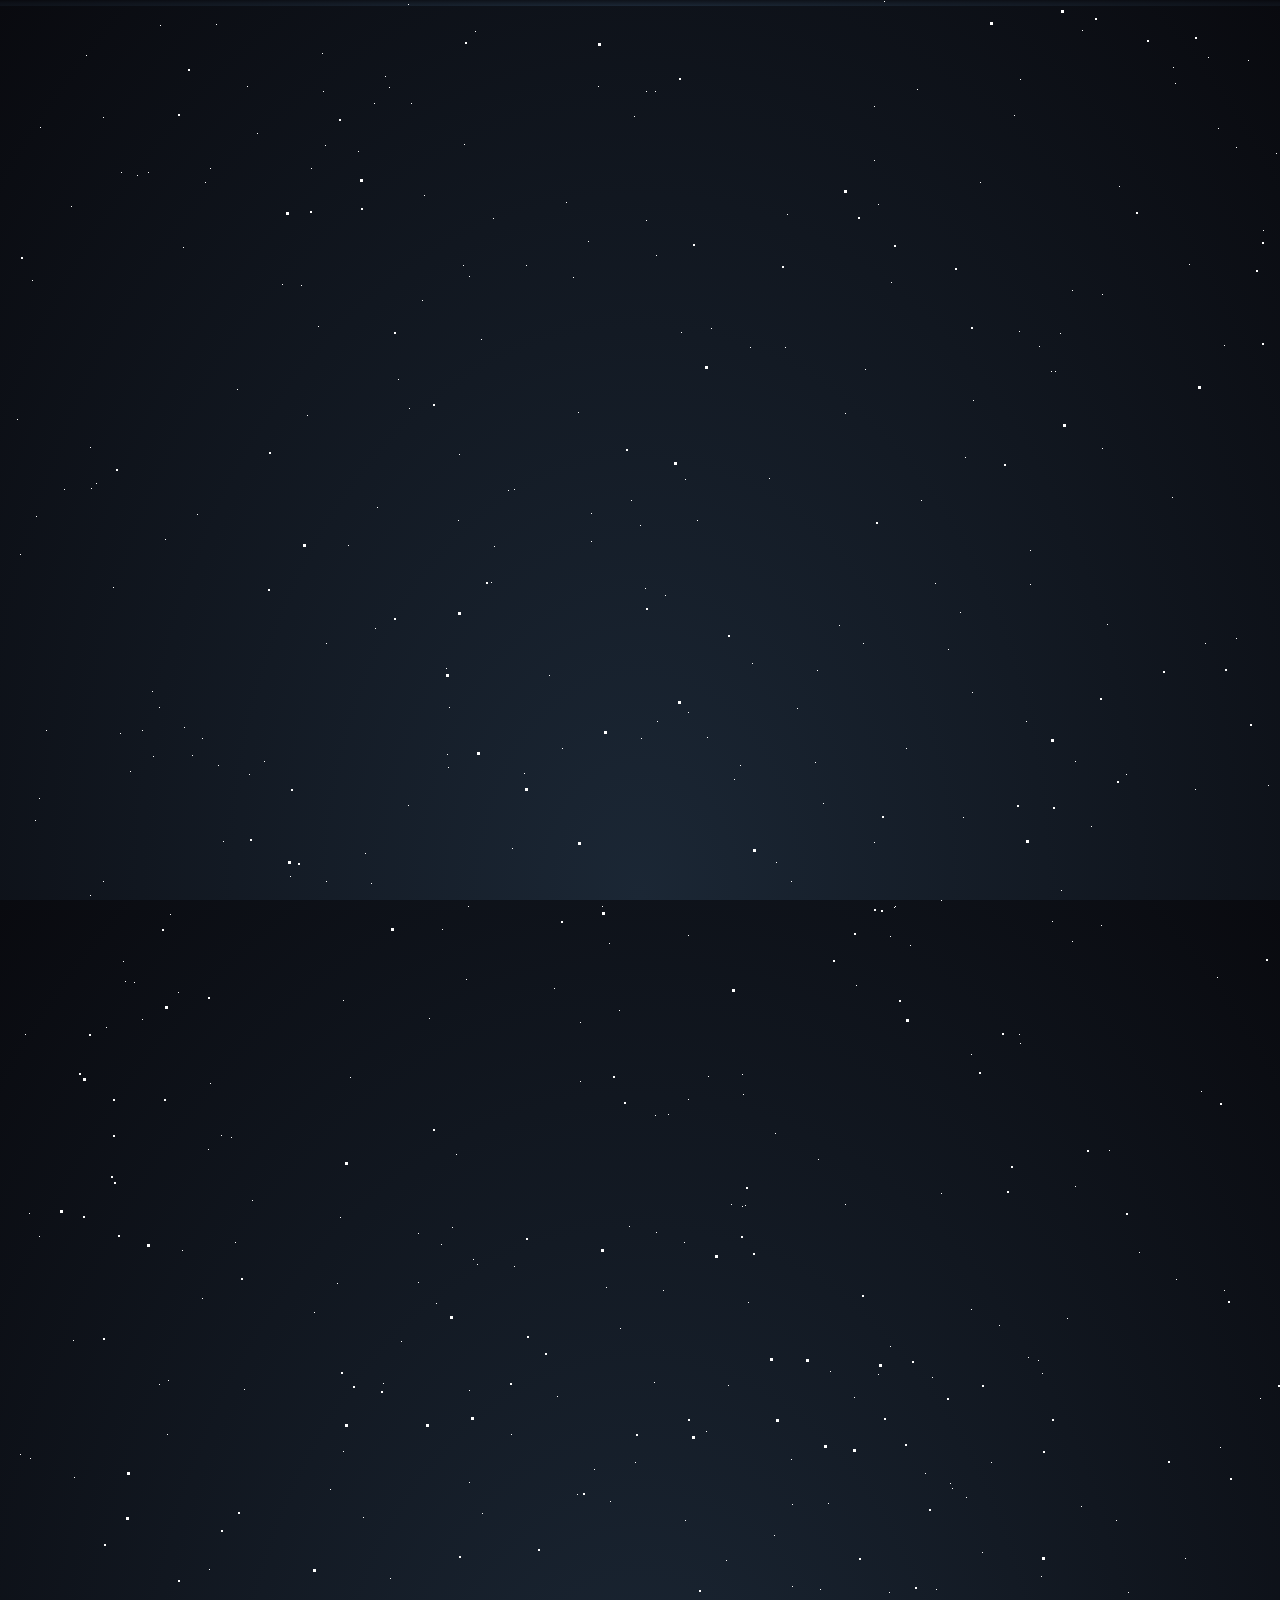
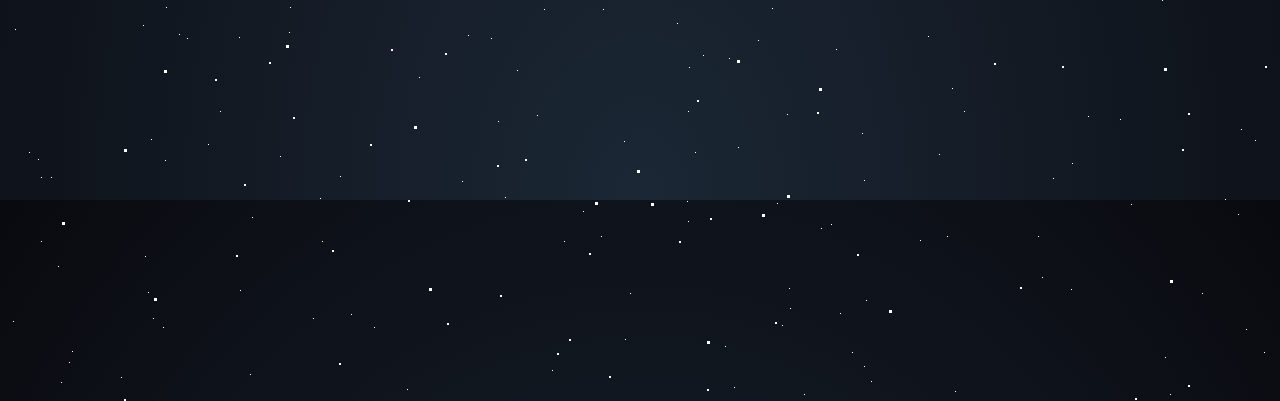
<file: index.html>
<!DOCTYPE html>
<html>
<head>
    
    <title>Swift Typing</title>

    <script src="https://ajax.googleapis.com/ajax/libs/jquery/3.5.1/jquery.min.js"></script>

    <script type="text/javascript">
      $(document).ready(function(){
        $("main").hide();
        $("logo").delay(5000).fadeOut();
        $("main").delay( 5300 ).fadeIn( 400 );
        $(".quote").hide();
        $(".quote").delay(2000).fadeIn(400);
        $(".quote").delay(5000).fadeOut(400);
      })


    </script>

    <link rel="stylesheet" href="style.css">

    <script src="script.js" defer></script>

    <link rel="stylesheet" href="logo.css">

    <script src="logo.js" defer></script>

    <link rel="stylesheet" href="background.css">

    <link rel="preconnect" href="https://fonts.gstatic.com">

    <link href="https://fonts.googleapis.com/css2?family=Nunito&display=swap" rel="stylesheet">

    <link rel="stylesheet" href="https://maxcdn.bootstrapcdn.com/bootstrap/4.0.0/css/bootstrap.min.css" integrity="sha384-Gn5384xqQ1aoWXA+058RXPxPg6fy4IWvTNh0E263XmFcJlSAwiGgFAW/dAiS6JXm" crossorigin="anonymous">

    <link rel="shortcut icon" type="image/jpg" href="images/favicon.jpg"/>
    
</head>
<body>

<logo>
    <div id="container">
      <span class="title" id="text1"></span>
      <span class="title" id="text2"></span>

      <svg id="filters">
        <defs>
          <filter id="threshold">
            <feColorMatrix in="SourceGraphic"
                type="matrix"
                values="1 0 0 0 0 0 1 0 0 0 0 0 1 0 0 0 0 0 255 -140" />
          </filter>
        </defs>
      </svg>
    </div>

    <div class="quote">That isn't writing at all, it's typing.</div>

</logo>

<link href='https://fonts.googleapis.com/css?family=Lato:300,400,700' rel='stylesheet' type='text/css'>
  <div id="stars"></div>
  <div id="stars2"></div>
  <div id="stars3"></div>  


  <main>
<div class="header">

  <div>
    <a id="about" href="about.html">About</a>
  </div>
    
  <div class = "timer" id = "timer" >00:00</div>
    <div class = "options" id="options">
        <select id="dropDown">
            <option>Level 1</option>
            <option>Level 2</option>
            <option>Level 3</option>
            <option>Level 4</option>
            <option>Level 5</option>
            <option>Random Quote</option>
        </select>

        <button id="btn" class="custom-btn btn-3" onclick="resetTimer()"><span>Load Test</span></button>
    </div>
    <div class="container">
        <div class="quote-display" id="quoteDisplay"></div>
        <textarea onselectstart="return false" onpaste="return false;" onCopy="return false" onCut="return false" onDrag="return false" onDrop="return false" autocomplete=off id="quoteInput" class = "quote-input" autofocus></textarea>
        
    </div>

<!--Content starts-->
<div class="content flex" >
    <div class = "parameter" id="parameter">
        <span class = "speed" id="speed">Speed : 0 WPM</span> &nbsp; &nbsp;
        <span class="accuracy" id="accuracy">Accuracy : 100%</span>
    </div>
</div>
<!--Content ends-->
        <div>
            <table class="table table-striped" id="leaderBoard">
                <tr>
                    <td>Attempts</td>
                    <td>Speed</td>
                    <td>Accuracy</td>
                    <td>Time</td>
                </tr>
            </table>
        </div>
</div>
</main>
 
</body>
</html>
</file>
<file: style.css>
@import url('https://fonts.googleapis.com/css2?family=Raleway:wght@600&display=swap');



body {
    display: flex;
    font-family:  'Nunito', sans-serif;
    flex-direction: column;
}


.container {
    padding:1rem;
    margin-top: 4.75%;
    max-width: 75%;
    display: inline-block;
}

.timer {
    text-align: center;
    top: 2rem;
    font-size: 3rem;
    color: whitesmoke;
    font-family: 'Raleway', sans-serif;
}

.quote-display {
    width: 100%;
    margin-bottom: 1rem;
    font-size: 20px;
}

.quote-input{
    color: white;
    background-color: transparent;
    border: 3px solid #c4edfa;
    outline: none;
    width: 75%;
    height: 8rem;
    margin: auto;
    resize: none;
    padding: .5rem 1rem;
    border-radius: .5rem;
    font-size: 20px;
}
.quote-input:focus {
    border-color: black;
}

.correct {
    color : #59e059;
}

.incorrect {
    color: #ff5555;
    text-decoration: underline;
}

#parameter{
    position: relative;
    margin: 0% 0% 3% 0%;
    text-align: center;
    font-family:'Nunito', sans-serif;
    font-weight: 700;
    font-size: 18px;
}

.options{
    position: absolute;
    margin-bottom: 2%;
    margin-top: 1%;
    margin-left: 2%;
    display:flex;
}

.custom-btn {
    width: 130px;
    height: 40px;
    color: #fff;
    border-radius: 5px;
    padding: 10px 25px;
    font-family: 'Nunito', sans-serif;
    font-weight: 1000;
    background: transparent;
    cursor: pointer;
    transition: all 0.3s ease;
    position: relative;
    display: inline-block;
     box-shadow:inset 2px 2px 2px 0px rgba(255,255,255,.5),
     7px 7px 20px 0px rgba(0,0,0,.1),
     4px 4px 5px 0px rgba(0,0,0,.1);
    outline: none;
    font-size: 18px;
  }

  .btn-3 {
  background:;
  background: linear-gradient(0deg, #395163 0%, #003367 100%);
  width: 130px;
  height: 35px;
  line-height: 35px;
  padding: 0;
  border: none;
  margin-left: 5px;
}
.btn-3 span {
  position: relative;
  display: block;
  width: 100%;
  height: 100%;
}
.btn-3:before,
.btn-3:after {
  position: absolute;
  content: "";
  right: 0;
  top: 0;
   background: #395163;
  transition: all 0.3s ease;
}
.btn-3:before {
  height: 0%;
  width: 2px;
}
.btn-3:after {
  width: 0%;
  height: 2px;
}
.btn-3:hover{
   background: whitesmoke;
  box-shadow: none;
}
.btn-3:hover:before {
  height: 100%;
}
.btn-3:hover:after {
  width: 100%;
}
.btn-3 span:hover{
   color: #395163;
}
.btn-3 span:before,
.btn-3 span:after {
  position: absolute;
  content: "";
  left: 0;
  bottom: 0;
   background: #395163;
  transition: all 0.3s ease;
}
.btn-3 span:before {
  width: 2px;
  height: 0%;
}
.btn-3 span:after {
  width: 0%;
  height: 2px;
}
.btn-3 span:hover:before {
  height: 100%;
}
.btn-3 span:hover:after {
  width: 100%;
}

td {
    padding:10px;
}

.leaderBoard{
    width: 75%;
    align-self: center;
}

#dropDown{
    width: 130px;
    height: 35px;
    border-radius: 5px;
    padding-left: 7px;
    font-family: 'Nunito', sans-serif;
    font-weight: 1000;
    cursor: pointer;
    transition: all 0.3s ease;
    position: relative;
    display: inline-block;
     box-shadow:inset 2px 2px 2px 0px rgba(255,255,255,.5),
     7px 7px 20px 0px rgba(0,0,0,.1),
     4px 4px 5px 0px rgba(0,0,0,.1);
    outline: none;
    font-size: 18px;
    background: linear-gradient(0deg, #395163 0%, #003367);
    background-color: #395163;
    color: white;
}

.title{
  display: flex;
  flex-direction: row;
  justify-content: space-between;

}

#home{
  margin-left: 15px;
  font-size: 25px;
  color: hotpink; 
}

#about{
  margin-right: 15px;
  font-size: 25px;
  color: hotpink;
}


body {
  margin:0;
  background: radial-gradient(ellipse at bottom, #1B2735 0%, #090A0F 100%);

}

.header {
  position:relative;
  text-align:center;
  color:white;
}


.flex {
  display: flex;
  justify-content: center;
  align-items: center;
  text-align: center;
}

.content {
  position:relative;
  height:20vh;
  text-align:center;
  color: white;
}

#about{
  position: absolute;
  right: 30px;
  font-size: 25px;
  font-weight: bold;
  color:#f6f6f6;
}
</file>
<file: logo.css>
/* Explanation in JS tab */

/* Cool font from Google Fonts! */
/* @import url('https://fonts.googleapis.com/css?family=Raleway:900&display=swap'); */
@import url('https://fonts.googleapis.com/css2?family=Lato:wght@700&display=swap');

body {
	margin: 0px;
}

#container {
	/* Center the text in the viewport. */
	position: absolute;
	margin: auto;
	width: 100vw;
	height: 80pt;
	top: 0;
	bottom: 0;
	
	filter: url(#threshold) blur(0.6px);
}

/* Your average text styling */
#text1, #text2 {
	position: absolute;
	width: 100%;
	display: inline-block;
	
	font-family: 'Lato', sans-serif;
	font-size: 80pt;
	
	text-align: center;
	
	user-select: none;
}

.quote{
	position: absolute;
	text-align: center;
	margin-top:65vh;
	width: 100%;
	font-weight: 500;
	font-size:20px;
	letter-spacing: 2px;
    font-family: 'lato',sans-serif;
    background: -webkit-linear-gradient(white, #739dc7);
	-webkit-background-clip: text;
	-webkit-text-fill-color: transparent;
}
</file>
<file: background.css>
html {
    height: 100vh;
    background: radial-gradient(ellipse at bottom, #1B2735 0%, #090A0F 100%);
    overflow-y:  ;
  }
  
  #stars {
    width: 1px;
    height: 1px;
    background: transparent;
    box-shadow: 1662px 919px #FFF , 1624px 265px #FFF , 1340px 532px #FFF , 1236px 638px #FFF , 343px 1000px #FFF , 383px 1383px #FFF , 1922px 1908px #FFF , 264px 761px #FFF , 69px 1962px #FFF , 1456px 107px #FFF , 1217px 977px #FFF , 815px 762px #FFF , 864px 1966px #FFF , 1741px 1730px #FFF , 1176px 1279px #FFF , 1321px 1520px #FFF , 624px 1741px #FFF , 447px 754px #FFF , 631px 500px #FFF , 1053px 1778px #FFF , 785px 347px #FFF , 1248px 60px #FFF , 90px 895px #FFF , 1709px 1145px #FFF , 630px 1893px #FFF , 1331px 1898px #FFF , 249px 774px #FFF , 322px 1841px #FFF , 668px 1114px #FFF , 168px 1380px #FFF , 1335px 665px #FFF , 573px 277px #FFF , 464px 144px #FFF , 1224px 1290px #FFF , 148px 1892px #FFF , 1882px 1414px #FFF , 160px 25px #FFF , 526px 265px #FFF , 831px 1824px #FFF , 1984px 1466px #FFF , 792px 1586px #FFF , 830px 1371px #FFF , 609px 943px #FFF , 1574px 1135px #FFF , 963px 817px #FFF , 1973px 855px #FFF , 1979px 1157px #FFF , 769px 478px #FFF , 1706px 137px #FFF , 1755px 947px #FFF , 311px 168px #FFF , 578px 412px #FFF , 348px 545px #FFF , 1120px 1719px #FFF , 1246px 1929px #FFF , 973px 400px #FFF , 577px 1494px #FFF , 1344px 1285px #FFF , 1072px 941px #FFF , 1926px 1759px #FFF , 1407px 1714px #FFF , 1332px 1910px #FFF , 1549px 1414px #FFF , 948px 649px #FFF , 351px 1914px #FFF , 39px 798px #FFF , 514px 1266px #FFF , 991px 1462px #FFF , 1416px 732px #FFF , 1452px 504px #FFF , 1208px 57px #FFF , 340px 1776px #FFF , 890px 936px #FFF , 183px 247px #FFF , 1020px 79px #FFF , 1996px 1286px #FFF , 1765px 518px #FFF , 1637px 1484px #FFF , 782px 1925px #FFF , 1891px 1717px #FFF , 1510px 804px #FFF , 1410px 864px #FFF , 1773px 1850px #FFF , 790px 1908px #FFF , 220px 1711px #FFF , 640px 525px #FFF , 363px 1517px #FFF , 964px 1711px #FFF , 313px 1918px #FFF , 90px 447px #FFF , 408px 805px #FFF , 448px 767px #FFF , 687px 1801px #FFF , 130px 771px #FFF , 1935px 1276px #FFF , 775px 1133px #FFF , 1816px 224px #FFF , 583px 1811px #FFF , 1410px 470px #FFF , 1131px 1804px #FFF , 475px 31px #FFF , 928px 1636px #FFF , 1328px 567px #FFF , 184px 727px #FFF , 625px 1939px #FFF , 1988px 1283px #FFF , 1101px 925px #FFF , 166px 1607px #FFF , 1447px 437px #FFF , 1845px 112px #FFF , 965px 457px #FFF , 688px 935px #FFF , 641px 738px #FFF , 980px 182px #FFF , 1038px 1836px #FFF , 1369px 1043px #FFF , 1605px 1932px #FFF , 1778px 389px #FFF , 657px 721px #FFF , 1950px 655px #FFF , 1513px 1624px #FFF , 1413px 621px #FFF , 1552px 1311px #FFF , 1421px 728px #FFF , 1807px 1697px #FFF , 358px 151px #FFF , 508px 490px #FFF , 1815px 1754px #FFF , 39px 1236px #FFF , 91px 488px #FFF , 1803px 1198px #FFF , 601px 1836px #FFF , 1663px 1907px #FFF , 1962px 1281px #FFF , 1372px 1514px #FFF , 1807px 451px #FFF , 602px 906px #FFF , 340px 1217px #FFF , 1513px 646px #FFF , 890px 1346px #FFF , 64px 489px #FFF , 1431px 73px #FFF , 1317px 916px #FFF , 449px 707px #FFF , 1918px 1454px #FFF , 588px 241px #FFF , 210px 1083px #FFF , 906px 748px #FFF , 514px 489px #FFF , 240px 1890px #FFF , 167px 1434px #FFF , 1587px 1192px #FFF , 1172px 497px #FFF , 1302px 473px #FFF , 1902px 786px #FFF , 854px 1397px #FFF , 654px 1382px #FFF , 952px 1688px #FFF , 511px 1434px #FFF , 789px 1888px #FFF , 1399px 1398px #FFF , 1264px 1952px #FFF , 1847px 100px #FFF , 921px 500px #FFF , 343px 1451px #FFF , 734px 1987px #FFF , 1806px 1633px #FFF , 591px 513px #FFF , 874px 106px #FFF , 1175px 83px #FFF , 920px 1840px #FFF , 1684px 428px #FFF , 208px 1744px #FFF , 1956px 175px #FFF , 1850px 573px #FFF , 326px 881px #FFF , 866px 1900px #FFF , 820px 1589px #FFF , 1738px 1290px #FFF , 1707px 419px #FFF , 458px 520px #FFF , 337px 1283px #FFF , 1618px 337px #FFF , 685px 479px #FFF , 282px 284px #FFF , 1528px 1664px #FFF , 1440px 814px #FFF , 491px 1638px #FFF , 1911px 695px #FFF , 481px 339px #FFF , 469px 1390px #FFF , 1892px 238px #FFF , 374px 103px #FFF , 1855px 148px #FFF , 239px 1637px #FFF , 371px 883px #FFF , 1662px 193px #FFF , 1042px 1373px #FFF , 656px 255px #FFF , 1858px 1130px #FFF , 96px 483px #FFF , 307px 415px #FFF , 1301px 133px #FFF , 1238px 1814px #FFF , 738px 1747px #FFF , 1668px 714px #FFF , 752px 663px #FFF , 1030px 584px #FFF , 1580px 1832px #FFF , 187px 1638px #FFF , 1173px 67px #FFF , 1858px 103px #FFF , 250px 1974px #FFF , 1408px 273px #FFF , 221px 1135px #FFF , 179px 1634px #FFF , 878px 1374px #FFF , 123px 961px #FFF , 681px 332px #FFF , 1075px 1186px #FFF , 1224px 345px #FFF , 1931px 53px #FFF , 257px 133px #FFF , 878px 204px #FFF , 1597px 1415px #FFF , 442px 929px #FFF , 1376px 1117px #FFF , 61px 1982px #FFF , 1328px 69px #FFF , 40px 127px #FFF , 544px 1609px #FFF , 468px 906px #FFF , 1260px 1398px #FFF , 1072px 290px #FFF , 939px 1754px #FFF , 950px 1483px #FFF , 231px 1137px #FFF , 1334px 441px #FFF , 1081px 1506px #FFF , 1072px 1763px #FFF , 1620px 1585px #FFF , 1562px 344px #FFF , 874px 842px #FFF , 1542px 1777px #FFF , 1806px 1604px #FFF , 1462px 956px #FFF , 73px 1340px #FFF , 1329px 1548px #FFF , 1201px 1091px #FFF , 466px 979px #FFF , 463px 265px #FFF , 1594px 1859px #FFF , 1294px 582px #FFF , 1051px 371px #FFF , 677px 1623px #FFF , 1758px 1563px #FFF , 1912px 1664px #FFF , 418px 1282px #FFF , 30px 1458px #FFF , 566px 202px #FFF , 1537px 317px #FFF , 821px 1828px #FFF , 121px 1977px #FFF , 498px 1721px #FFF , 845px 413px #FFF , 1737px 1629px #FFF , 473px 1259px #FFF , 603px 1609px #FFF , 743px 1094px #FFF , 1791px 359px #FFF , 1504px 764px #FFF , 777px 1803px #FFF , 409px 408px #FFF , 1205px 643px #FFF , 1831px 1698px #FFF , 424px 195px #FFF , 326px 643px #FFF , 1363px 1997px #FFF , 1585px 761px #FFF , 510px 1383px #FFF , 999px 1325px #FFF , 1838px 368px #FFF , 1107px 624px #FFF , 864px 1780px #FFF , 318px 326px #FFF , 791px 881px #FFF , 1991px 773px #FFF , 323px 91px #FFF , 113px 587px #FFF , 1837px 1508px #FFF , 634px 116px #FFF , 1412px 1342px #FFF , 137px 175px #FFF , 408px 4px #FFF , 1165px 1957px #FFF , 106px 1027px #FFF , 1139px 1252px #FFF , 936px 1589px #FFF , 153px 1918px #FFF , 688px 1099px #FFF , 1429px 725px #FFF , 707px 737px #FFF , 1082px 30px #FFF , 1781px 1005px #FFF , 192px 755px #FFF , 1897px 830px #FFF , 235px 1242px #FFF , 1039px 346px #FFF , 1336px 619px #FFF , 1220px 1447px #FFF , 1815px 729px #FFF , 32px 280px #FFF , 619px 1010px #FFF , 419px 1677px #FFF , 505px 1797px #FFF , 1678px 703px #FFF , 580px 1022px #FFF , 1789px 1566px #FFF , 663px 1290px #FFF , 446px 668px #FFF , 145px 1856px #FFF , 58px 1866px #FFF , 1170px 1994px #FFF , 1314px 844px #FFF , 1807px 461px #FFF , 401px 1341px #FFF , 375px 628px #FFF , 552px 1970px #FFF , 894px 907px #FFF , 103px 881px #FFF , 482px 1513px #FFF , 365px 853px #FFF , 971px 1309px #FFF , 792px 1504px #FFF , 635px 1462px #FFF , 289px 1632px #FFF , 494px 546px #FFF , 205px 182px #FFF , 818px 1159px #FFF , 1327px 846px #FFF , 46px 730px #FFF , 1531px 813px #FFF , 38px 1759px #FFF , 1119px 186px #FFF , 1799px 1737px #FFF , 1020px 1043px #FFF , 725px 1946px #FFF , 884px 1px #FFF , 163px 1927px #FFF , 598px 86px #FFF , 1423px 1490px #FFF , 1474px 271px #FFF , 1788px 1089px #FFF , 728px 1385px #FFF , 218px 765px #FFF , 1591px 1314px #FFF , 1060px 333px #FFF , 477px 1264px #FFF , 1725px 1406px #FFF , 1577px 443px #FFF , 1202px 1893px #FFF , 1648px 262px #FFF , 865px 369px #FFF , 745px 1205px #FFF , 1030px 550px #FFF , 244px 1389px #FFF , 1067px 1318px #FFF , 1419px 553px #FFF , 726px 1560px #FFF , 1686px 65px #FFF , 86px 55px #FFF , 1346px 264px #FFF , 1768px 1953px #FFF , 1952px 155px #FFF , 1876px 1909px #FFF , 1928px 131px #FFF , 1116px 1520px #FFF , 1426px 380px #FFF , 1026px 721px #FFF , 537px 1715px #FFF , 955px 1991px #FFF , 804px 1994px #FFF , 932px 1377px #FFF , 209px 1569px #FFF , 1744px 1539px #FFF , 159px 1384px #FFF , 1088px 1716px #FFF , 1795px 1979px #FFF , 1019px 331px #FFF , 1802px 351px #FFF , 1875px 27px #FFF , 1028px 1357px #FFF , 1666px 49px #FFF , 1304px 881px #FFF , 182px 1250px #FFF , 398px 379px #FFF , 1692px 1489px #FFF , 1791px 1046px #FFF , 797px 708px #FFF , 1946px 1130px #FFF , 1809px 1531px #FFF , 170px 914px #FFF , 708px 1076px #FFF , 742px 1074px #FFF , 1356px 722px #FFF , 517px 1670px #FFF , 1489px 1268px #FFF , 1677px 485px #FFF , 1579px 201px #FFF , 1631px 131px #FFF , 322px 53px #FFF , 787px 1714px #FFF , 1865px 1241px #FFF , 1603px 566px #FFF , 874px 160px #FFF , 1614px 784px #FFF , 1687px 286px #FFF , 429px 1018px #FFF , 1745px 65px #FFF , 557px 1396px #FFF , 512px 848px #FFF , 862px 1733px #FFF , 1286px 1087px #FFF , 966px 1497px #FFF , 1510px 31px #FFF , 982px 1552px #FFF , 1906px 1663px #FFF , 1585px 1719px #FFF , 646px 91px #FFF , 960px 612px #FFF , 159px 707px #FFF , 1825px 1337px #FFF , 1241px 1729px #FFF , 606px 1287px #FFF , 1337px 262px #FFF , 1564px 88px #FFF , 935px 583px #FFF , 1988px 1911px #FFF , 1675px 1165px #FFF , 1761px 1348px #FFF , 74px 1477px #FFF , 1401px 1148px #FFF , 1732px 120px #FFF , 151px 1739px #FFF , 121px 172px #FFF , 1420px 133px #FFF , 1613px 264px #FFF , 1336px 1893px #FFF , 845px 1204px #FFF , 1189px 264px #FFF , 1280px 1074px #FFF , 1779px 947px #FFF , 688px 1711px #FFF , 178px 992px #FFF , 729px 1658px #FFF , 1561px 1832px #FFF , 1185px 1558px #FFF , 665px 595px #FFF , 280px 1756px #FFF , 459px 454px #FFF , 1455px 10px #FFF , 1439px 181px #FFF , 562px 748px #FFF , 143px 1625px #FFF , 817px 670px #FFF , 554px 988px #FFF , 1972px 1083px #FFF , 836px 1649px #FFF , 871px 1981px #FFF , 1733px 696px #FFF , 1440px 172px #FFF , 103px 117px #FFF , 1413px 1410px #FFF , 839px 625px #FFF , 1669px 298px #FFF , 971px 1054px #FFF , 1676px 289px #FFF , 325px 145px #FFF , 1490px 1055px #FFF , 29px 1213px #FFF , 1820px 348px #FFF , 703px 1655px #FFF , 1418px 1508px #FFF , 891px 282px #FFF , 1735px 1653px #FFF , 1913px 563px #FFF , 1373px 841px #FFF , 1712px 124px #FFF , 594px 1469px #FFF , 1860px 1402px #FFF , 202px 738px #FFF , 1949px 906px #FFF , 1720px 109px #FFF , 734px 779px #FFF , 1662px 1859px #FFF , 742px 1206px #FFF , 422px 300px #FFF , 493px 218px #FFF , 852px 1952px #FFF , 1706px 1272px #FFF , 689px 1667px #FFF , 350px 1077px #FFF , 656px 1232px #FFF , 750px 347px #FFF , 252px 1200px #FFF , 1595px 50px #FFF , 1052px 921px #FFF , 1415px 1143px #FFF , 952px 1488px #FFF , 524px 773px #FFF , 1540px 1881px #FFF , 1014px 115px #FFF , 134px 982px #FFF , 1767px 145px #FFF , 731px 1204px #FFF , 1195px 789px #FFF , 152px 691px #FFF , 1381px 1120px #FFF , 20px 1454px #FFF , 863px 643px #FFF , 441px 1244px #FFF , 1647px 816px #FFF , 216px 24px #FFF , 314px 1312px #FFF , 456px 1154px #FFF , 165px 1760px #FFF , 740px 765px #FFF , 320px 1798px #FFF , 197px 514px #FFF , 418px 1233px #FFF , 1075px 761px #FFF , 1776px 1564px #FFF , 787px 214px #FFF , 1592px 1702px #FFF , 1041px 1576px #FFF , 1225px 1799px #FFF , 411px 103px #FFF , 1586px 1959px #FFF , 580px 1081px #FFF , 695px 1752px #FFF , 758px 1640px #FFF , 1316px 189px #FFF , 1988px 516px #FFF , 1876px 1806px #FFF , 301px 285px #FFF , 1445px 1990px #FFF , 1038px 1360px #FFF , 1102px 294px #FFF , 1356px 610px #FFF , 1647px 995px #FFF , 374px 1927px #FFF , 655px 91px #FFF , 13px 1921px #FFF , 389px 87px #FFF , 385px 76px #FFF , 1721px 1819px #FFF , 223px 841px #FFF , 1397px 598px #FFF , 1728px 855px #FFF , 1055px 371px #FFF , 1365px 269px #FFF , 1394px 1720px #FFF , 1514px 439px #FFF , 35px 820px #FFF , 290px 1607px #FFF , 1276px 153px #FFF , 148px 172px #FFF , 377px 507px #FFF , 165px 539px #FFF , 1618px 1670px #FFF , 1887px 681px #FFF , 925px 1473px #FFF , 407px 1989px #FFF , 468px 1635px #FFF , 1236px 147px #FFF , 791px 1459px #FFF , 1653px 1184px #FFF , 210px 168px #FFF , 142px 730px #FFF , 1263px 230px #FFF , 29px 1752px #FFF , 1823px 1797px #FFF , 972px 692px #FFF , 1403px 229px #FFF , 1490px 302px #FFF , 828px 1503px #FFF , 941px 900px #FFF , 772px 1608px #FFF , 1128px 1592px #FFF , 655px 1115px #FFF , 1596px 55px #FFF , 564px 1841px #FFF , 1699px 1309px #FFF , 1892px 1502px #FFF , 1892px 1196px #FFF , 491px 582px #FFF , 1443px 568px #FFF , 1786px 780px #FFF , 1343px 1726px #FFF , 889px 1592px #FFF , 856px 985px #FFF , 125px 981px #FFF , 17px 419px #FFF , 1162px 1600px #FFF , 629px 1226px #FFF , 1126px 774px #FFF , 1071px 1889px #FFF , 1556px 1208px #FFF , 36px 516px #FFF , 1019px 1034px #FFF , 1487px 141px #FFF , 153px 756px #FFF , 646px 220px #FFF , 776px 862px #FFF , 1905px 1851px #FFF , 1091px 826px #FFF , 1576px 1440px #FFF , 25px 1034px #FFF , 436px 1303px #FFF , 1730px 1538px #FFF , 202px 1298px #FFF , 41px 1777px #FFF , 247px 86px #FFF , 462px 1781px #FFF , 51px 1777px #FFF , 71px 206px #FFF , 1943px 1366px #FFF , 120px 733px #FFF , 823px 803px #FFF , 20px 554px #FFF , 645px 588px #FFF , 1920px 333px #FFF , 469px 1482px #FFF , 1793px 1416px #FFF , 452px 1227px #FFF , 688px 712px #FFF , 1864px 497px #FFF , 1574px 195px #FFF , 684px 1242px #FFF , 591px 541px #FFF , 1579px 416px #FFF , 1754px 678px #FFF , 1512px 1102px #FFF , 330px 1489px #FFF , 252px 1817px #FFF , 688px 1821px #FFF , 620px 1328px #FFF , 1543px 1925px #FFF , 1615px 340px #FFF , 685px 1520px #FFF , 895px 906px #FFF , 142px 1019px #FFF , 610px 1501px #FFF , 1102px 448px #FFF , 41px 1841px #FFF , 1474px 1598px #FFF , 1509px 1638px #FFF , 1519px 1949px #FFF , 1467px 1520px #FFF , 1793px 42px #FFF , 1042px 1877px #FFF , 1306px 58px #FFF , 390px 1578px #FFF , 1218px 128px #FFF , 1978px 1116px #FFF , 469px 276px #FFF , 706px 1431px #FFF , 1464px 428px #FFF , 748px 1302px #FFF , 72px 1951px #FFF , 1589px 339px #FFF , 947px 1836px #FFF , 290px 876px #FFF , 1268px 785px #FFF , 208px 1149px #FFF , 549px 675px #FFF , 941px 1193px #FFF , 1301px 1404px #FFF , 1255px 1740px #FFF , 697px 520px #FFF , 1600px 800px #FFF , 1612px 55px #FFF , 910px 945px #FFF , 1774px 1619px #FFF , 1109px 1150px #FFF , 917px 89px #FFF , 1941px 1203px #FFF , 1704px 362px #FFF , 774px 1535px #FFF , 1736px 188px #FFF , 1916px 1705px #FFF , 1316px 1683px #FFF , 1061px 890px #FFF , 711px 328px #FFF , 1423px 1579px #FFF , 840px 1913px #FFF , 1954px 1577px #FFF , 1804px 578px #FFF , 237px 389px #FFF , 15px 1629px #FFF;
    animation: animStar 50s linear infinite; }
    #stars:after {
      content: " ";
      position: absolute;
      top: 2000px;
      width: 1px;
      height: 1px;
      background: transparent;
      box-shadow: 1662px 919px #FFF , 1624px 265px #FFF , 1340px 532px #FFF , 1236px 638px #FFF , 343px 1000px #FFF , 383px 1383px #FFF , 1922px 1908px #FFF , 264px 761px #FFF , 69px 1962px #FFF , 1456px 107px #FFF , 1217px 977px #FFF , 815px 762px #FFF , 864px 1966px #FFF , 1741px 1730px #FFF , 1176px 1279px #FFF , 1321px 1520px #FFF , 624px 1741px #FFF , 447px 754px #FFF , 631px 500px #FFF , 1053px 1778px #FFF , 785px 347px #FFF , 1248px 60px #FFF , 90px 895px #FFF , 1709px 1145px #FFF , 630px 1893px #FFF , 1331px 1898px #FFF , 249px 774px #FFF , 322px 1841px #FFF , 668px 1114px #FFF , 168px 1380px #FFF , 1335px 665px #FFF , 573px 277px #FFF , 464px 144px #FFF , 1224px 1290px #FFF , 148px 1892px #FFF , 1882px 1414px #FFF , 160px 25px #FFF , 526px 265px #FFF , 831px 1824px #FFF , 1984px 1466px #FFF , 792px 1586px #FFF , 830px 1371px #FFF , 609px 943px #FFF , 1574px 1135px #FFF , 963px 817px #FFF , 1973px 855px #FFF , 1979px 1157px #FFF , 769px 478px #FFF , 1706px 137px #FFF , 1755px 947px #FFF , 311px 168px #FFF , 578px 412px #FFF , 348px 545px #FFF , 1120px 1719px #FFF , 1246px 1929px #FFF , 973px 400px #FFF , 577px 1494px #FFF , 1344px 1285px #FFF , 1072px 941px #FFF , 1926px 1759px #FFF , 1407px 1714px #FFF , 1332px 1910px #FFF , 1549px 1414px #FFF , 948px 649px #FFF , 351px 1914px #FFF , 39px 798px #FFF , 514px 1266px #FFF , 991px 1462px #FFF , 1416px 732px #FFF , 1452px 504px #FFF , 1208px 57px #FFF , 340px 1776px #FFF , 890px 936px #FFF , 183px 247px #FFF , 1020px 79px #FFF , 1996px 1286px #FFF , 1765px 518px #FFF , 1637px 1484px #FFF , 782px 1925px #FFF , 1891px 1717px #FFF , 1510px 804px #FFF , 1410px 864px #FFF , 1773px 1850px #FFF , 790px 1908px #FFF , 220px 1711px #FFF , 640px 525px #FFF , 363px 1517px #FFF , 964px 1711px #FFF , 313px 1918px #FFF , 90px 447px #FFF , 408px 805px #FFF , 448px 767px #FFF , 687px 1801px #FFF , 130px 771px #FFF , 1935px 1276px #FFF , 775px 1133px #FFF , 1816px 224px #FFF , 583px 1811px #FFF , 1410px 470px #FFF , 1131px 1804px #FFF , 475px 31px #FFF , 928px 1636px #FFF , 1328px 567px #FFF , 184px 727px #FFF , 625px 1939px #FFF , 1988px 1283px #FFF , 1101px 925px #FFF , 166px 1607px #FFF , 1447px 437px #FFF , 1845px 112px #FFF , 965px 457px #FFF , 688px 935px #FFF , 641px 738px #FFF , 980px 182px #FFF , 1038px 1836px #FFF , 1369px 1043px #FFF , 1605px 1932px #FFF , 1778px 389px #FFF , 657px 721px #FFF , 1950px 655px #FFF , 1513px 1624px #FFF , 1413px 621px #FFF , 1552px 1311px #FFF , 1421px 728px #FFF , 1807px 1697px #FFF , 358px 151px #FFF , 508px 490px #FFF , 1815px 1754px #FFF , 39px 1236px #FFF , 91px 488px #FFF , 1803px 1198px #FFF , 601px 1836px #FFF , 1663px 1907px #FFF , 1962px 1281px #FFF , 1372px 1514px #FFF , 1807px 451px #FFF , 602px 906px #FFF , 340px 1217px #FFF , 1513px 646px #FFF , 890px 1346px #FFF , 64px 489px #FFF , 1431px 73px #FFF , 1317px 916px #FFF , 449px 707px #FFF , 1918px 1454px #FFF , 588px 241px #FFF , 210px 1083px #FFF , 906px 748px #FFF , 514px 489px #FFF , 240px 1890px #FFF , 167px 1434px #FFF , 1587px 1192px #FFF , 1172px 497px #FFF , 1302px 473px #FFF , 1902px 786px #FFF , 854px 1397px #FFF , 654px 1382px #FFF , 952px 1688px #FFF , 511px 1434px #FFF , 789px 1888px #FFF , 1399px 1398px #FFF , 1264px 1952px #FFF , 1847px 100px #FFF , 921px 500px #FFF , 343px 1451px #FFF , 734px 1987px #FFF , 1806px 1633px #FFF , 591px 513px #FFF , 874px 106px #FFF , 1175px 83px #FFF , 920px 1840px #FFF , 1684px 428px #FFF , 208px 1744px #FFF , 1956px 175px #FFF , 1850px 573px #FFF , 326px 881px #FFF , 866px 1900px #FFF , 820px 1589px #FFF , 1738px 1290px #FFF , 1707px 419px #FFF , 458px 520px #FFF , 337px 1283px #FFF , 1618px 337px #FFF , 685px 479px #FFF , 282px 284px #FFF , 1528px 1664px #FFF , 1440px 814px #FFF , 491px 1638px #FFF , 1911px 695px #FFF , 481px 339px #FFF , 469px 1390px #FFF , 1892px 238px #FFF , 374px 103px #FFF , 1855px 148px #FFF , 239px 1637px #FFF , 371px 883px #FFF , 1662px 193px #FFF , 1042px 1373px #FFF , 656px 255px #FFF , 1858px 1130px #FFF , 96px 483px #FFF , 307px 415px #FFF , 1301px 133px #FFF , 1238px 1814px #FFF , 738px 1747px #FFF , 1668px 714px #FFF , 752px 663px #FFF , 1030px 584px #FFF , 1580px 1832px #FFF , 187px 1638px #FFF , 1173px 67px #FFF , 1858px 103px #FFF , 250px 1974px #FFF , 1408px 273px #FFF , 221px 1135px #FFF , 179px 1634px #FFF , 878px 1374px #FFF , 123px 961px #FFF , 681px 332px #FFF , 1075px 1186px #FFF , 1224px 345px #FFF , 1931px 53px #FFF , 257px 133px #FFF , 878px 204px #FFF , 1597px 1415px #FFF , 442px 929px #FFF , 1376px 1117px #FFF , 61px 1982px #FFF , 1328px 69px #FFF , 40px 127px #FFF , 544px 1609px #FFF , 468px 906px #FFF , 1260px 1398px #FFF , 1072px 290px #FFF , 939px 1754px #FFF , 950px 1483px #FFF , 231px 1137px #FFF , 1334px 441px #FFF , 1081px 1506px #FFF , 1072px 1763px #FFF , 1620px 1585px #FFF , 1562px 344px #FFF , 874px 842px #FFF , 1542px 1777px #FFF , 1806px 1604px #FFF , 1462px 956px #FFF , 73px 1340px #FFF , 1329px 1548px #FFF , 1201px 1091px #FFF , 466px 979px #FFF , 463px 265px #FFF , 1594px 1859px #FFF , 1294px 582px #FFF , 1051px 371px #FFF , 677px 1623px #FFF , 1758px 1563px #FFF , 1912px 1664px #FFF , 418px 1282px #FFF , 30px 1458px #FFF , 566px 202px #FFF , 1537px 317px #FFF , 821px 1828px #FFF , 121px 1977px #FFF , 498px 1721px #FFF , 845px 413px #FFF , 1737px 1629px #FFF , 473px 1259px #FFF , 603px 1609px #FFF , 743px 1094px #FFF , 1791px 359px #FFF , 1504px 764px #FFF , 777px 1803px #FFF , 409px 408px #FFF , 1205px 643px #FFF , 1831px 1698px #FFF , 424px 195px #FFF , 326px 643px #FFF , 1363px 1997px #FFF , 1585px 761px #FFF , 510px 1383px #FFF , 999px 1325px #FFF , 1838px 368px #FFF , 1107px 624px #FFF , 864px 1780px #FFF , 318px 326px #FFF , 791px 881px #FFF , 1991px 773px #FFF , 323px 91px #FFF , 113px 587px #FFF , 1837px 1508px #FFF , 634px 116px #FFF , 1412px 1342px #FFF , 137px 175px #FFF , 408px 4px #FFF , 1165px 1957px #FFF , 106px 1027px #FFF , 1139px 1252px #FFF , 936px 1589px #FFF , 153px 1918px #FFF , 688px 1099px #FFF , 1429px 725px #FFF , 707px 737px #FFF , 1082px 30px #FFF , 1781px 1005px #FFF , 192px 755px #FFF , 1897px 830px #FFF , 235px 1242px #FFF , 1039px 346px #FFF , 1336px 619px #FFF , 1220px 1447px #FFF , 1815px 729px #FFF , 32px 280px #FFF , 619px 1010px #FFF , 419px 1677px #FFF , 505px 1797px #FFF , 1678px 703px #FFF , 580px 1022px #FFF , 1789px 1566px #FFF , 663px 1290px #FFF , 446px 668px #FFF , 145px 1856px #FFF , 58px 1866px #FFF , 1170px 1994px #FFF , 1314px 844px #FFF , 1807px 461px #FFF , 401px 1341px #FFF , 375px 628px #FFF , 552px 1970px #FFF , 894px 907px #FFF , 103px 881px #FFF , 482px 1513px #FFF , 365px 853px #FFF , 971px 1309px #FFF , 792px 1504px #FFF , 635px 1462px #FFF , 289px 1632px #FFF , 494px 546px #FFF , 205px 182px #FFF , 818px 1159px #FFF , 1327px 846px #FFF , 46px 730px #FFF , 1531px 813px #FFF , 38px 1759px #FFF , 1119px 186px #FFF , 1799px 1737px #FFF , 1020px 1043px #FFF , 725px 1946px #FFF , 884px 1px #FFF , 163px 1927px #FFF , 598px 86px #FFF , 1423px 1490px #FFF , 1474px 271px #FFF , 1788px 1089px #FFF , 728px 1385px #FFF , 218px 765px #FFF , 1591px 1314px #FFF , 1060px 333px #FFF , 477px 1264px #FFF , 1725px 1406px #FFF , 1577px 443px #FFF , 1202px 1893px #FFF , 1648px 262px #FFF , 865px 369px #FFF , 745px 1205px #FFF , 1030px 550px #FFF , 244px 1389px #FFF , 1067px 1318px #FFF , 1419px 553px #FFF , 726px 1560px #FFF , 1686px 65px #FFF , 86px 55px #FFF , 1346px 264px #FFF , 1768px 1953px #FFF , 1952px 155px #FFF , 1876px 1909px #FFF , 1928px 131px #FFF , 1116px 1520px #FFF , 1426px 380px #FFF , 1026px 721px #FFF , 537px 1715px #FFF , 955px 1991px #FFF , 804px 1994px #FFF , 932px 1377px #FFF , 209px 1569px #FFF , 1744px 1539px #FFF , 159px 1384px #FFF , 1088px 1716px #FFF , 1795px 1979px #FFF , 1019px 331px #FFF , 1802px 351px #FFF , 1875px 27px #FFF , 1028px 1357px #FFF , 1666px 49px #FFF , 1304px 881px #FFF , 182px 1250px #FFF , 398px 379px #FFF , 1692px 1489px #FFF , 1791px 1046px #FFF , 797px 708px #FFF , 1946px 1130px #FFF , 1809px 1531px #FFF , 170px 914px #FFF , 708px 1076px #FFF , 742px 1074px #FFF , 1356px 722px #FFF , 517px 1670px #FFF , 1489px 1268px #FFF , 1677px 485px #FFF , 1579px 201px #FFF , 1631px 131px #FFF , 322px 53px #FFF , 787px 1714px #FFF , 1865px 1241px #FFF , 1603px 566px #FFF , 874px 160px #FFF , 1614px 784px #FFF , 1687px 286px #FFF , 429px 1018px #FFF , 1745px 65px #FFF , 557px 1396px #FFF , 512px 848px #FFF , 862px 1733px #FFF , 1286px 1087px #FFF , 966px 1497px #FFF , 1510px 31px #FFF , 982px 1552px #FFF , 1906px 1663px #FFF , 1585px 1719px #FFF , 646px 91px #FFF , 960px 612px #FFF , 159px 707px #FFF , 1825px 1337px #FFF , 1241px 1729px #FFF , 606px 1287px #FFF , 1337px 262px #FFF , 1564px 88px #FFF , 935px 583px #FFF , 1988px 1911px #FFF , 1675px 1165px #FFF , 1761px 1348px #FFF , 74px 1477px #FFF , 1401px 1148px #FFF , 1732px 120px #FFF , 151px 1739px #FFF , 121px 172px #FFF , 1420px 133px #FFF , 1613px 264px #FFF , 1336px 1893px #FFF , 845px 1204px #FFF , 1189px 264px #FFF , 1280px 1074px #FFF , 1779px 947px #FFF , 688px 1711px #FFF , 178px 992px #FFF , 729px 1658px #FFF , 1561px 1832px #FFF , 1185px 1558px #FFF , 665px 595px #FFF , 280px 1756px #FFF , 459px 454px #FFF , 1455px 10px #FFF , 1439px 181px #FFF , 562px 748px #FFF , 143px 1625px #FFF , 817px 670px #FFF , 554px 988px #FFF , 1972px 1083px #FFF , 836px 1649px #FFF , 871px 1981px #FFF , 1733px 696px #FFF , 1440px 172px #FFF , 103px 117px #FFF , 1413px 1410px #FFF , 839px 625px #FFF , 1669px 298px #FFF , 971px 1054px #FFF , 1676px 289px #FFF , 325px 145px #FFF , 1490px 1055px #FFF , 29px 1213px #FFF , 1820px 348px #FFF , 703px 1655px #FFF , 1418px 1508px #FFF , 891px 282px #FFF , 1735px 1653px #FFF , 1913px 563px #FFF , 1373px 841px #FFF , 1712px 124px #FFF , 594px 1469px #FFF , 1860px 1402px #FFF , 202px 738px #FFF , 1949px 906px #FFF , 1720px 109px #FFF , 734px 779px #FFF , 1662px 1859px #FFF , 742px 1206px #FFF , 422px 300px #FFF , 493px 218px #FFF , 852px 1952px #FFF , 1706px 1272px #FFF , 689px 1667px #FFF , 350px 1077px #FFF , 656px 1232px #FFF , 750px 347px #FFF , 252px 1200px #FFF , 1595px 50px #FFF , 1052px 921px #FFF , 1415px 1143px #FFF , 952px 1488px #FFF , 524px 773px #FFF , 1540px 1881px #FFF , 1014px 115px #FFF , 134px 982px #FFF , 1767px 145px #FFF , 731px 1204px #FFF , 1195px 789px #FFF , 152px 691px #FFF , 1381px 1120px #FFF , 20px 1454px #FFF , 863px 643px #FFF , 441px 1244px #FFF , 1647px 816px #FFF , 216px 24px #FFF , 314px 1312px #FFF , 456px 1154px #FFF , 165px 1760px #FFF , 740px 765px #FFF , 320px 1798px #FFF , 197px 514px #FFF , 418px 1233px #FFF , 1075px 761px #FFF , 1776px 1564px #FFF , 787px 214px #FFF , 1592px 1702px #FFF , 1041px 1576px #FFF , 1225px 1799px #FFF , 411px 103px #FFF , 1586px 1959px #FFF , 580px 1081px #FFF , 695px 1752px #FFF , 758px 1640px #FFF , 1316px 189px #FFF , 1988px 516px #FFF , 1876px 1806px #FFF , 301px 285px #FFF , 1445px 1990px #FFF , 1038px 1360px #FFF , 1102px 294px #FFF , 1356px 610px #FFF , 1647px 995px #FFF , 374px 1927px #FFF , 655px 91px #FFF , 13px 1921px #FFF , 389px 87px #FFF , 385px 76px #FFF , 1721px 1819px #FFF , 223px 841px #FFF , 1397px 598px #FFF , 1728px 855px #FFF , 1055px 371px #FFF , 1365px 269px #FFF , 1394px 1720px #FFF , 1514px 439px #FFF , 35px 820px #FFF , 290px 1607px #FFF , 1276px 153px #FFF , 148px 172px #FFF , 377px 507px #FFF , 165px 539px #FFF , 1618px 1670px #FFF , 1887px 681px #FFF , 925px 1473px #FFF , 407px 1989px #FFF , 468px 1635px #FFF , 1236px 147px #FFF , 791px 1459px #FFF , 1653px 1184px #FFF , 210px 168px #FFF , 142px 730px #FFF , 1263px 230px #FFF , 29px 1752px #FFF , 1823px 1797px #FFF , 972px 692px #FFF , 1403px 229px #FFF , 1490px 302px #FFF , 828px 1503px #FFF , 941px 900px #FFF , 772px 1608px #FFF , 1128px 1592px #FFF , 655px 1115px #FFF , 1596px 55px #FFF , 564px 1841px #FFF , 1699px 1309px #FFF , 1892px 1502px #FFF , 1892px 1196px #FFF , 491px 582px #FFF , 1443px 568px #FFF , 1786px 780px #FFF , 1343px 1726px #FFF , 889px 1592px #FFF , 856px 985px #FFF , 125px 981px #FFF , 17px 419px #FFF , 1162px 1600px #FFF , 629px 1226px #FFF , 1126px 774px #FFF , 1071px 1889px #FFF , 1556px 1208px #FFF , 36px 516px #FFF , 1019px 1034px #FFF , 1487px 141px #FFF , 153px 756px #FFF , 646px 220px #FFF , 776px 862px #FFF , 1905px 1851px #FFF , 1091px 826px #FFF , 1576px 1440px #FFF , 25px 1034px #FFF , 436px 1303px #FFF , 1730px 1538px #FFF , 202px 1298px #FFF , 41px 1777px #FFF , 247px 86px #FFF , 462px 1781px #FFF , 51px 1777px #FFF , 71px 206px #FFF , 1943px 1366px #FFF , 120px 733px #FFF , 823px 803px #FFF , 20px 554px #FFF , 645px 588px #FFF , 1920px 333px #FFF , 469px 1482px #FFF , 1793px 1416px #FFF , 452px 1227px #FFF , 688px 712px #FFF , 1864px 497px #FFF , 1574px 195px #FFF , 684px 1242px #FFF , 591px 541px #FFF , 1579px 416px #FFF , 1754px 678px #FFF , 1512px 1102px #FFF , 330px 1489px #FFF , 252px 1817px #FFF , 688px 1821px #FFF , 620px 1328px #FFF , 1543px 1925px #FFF , 1615px 340px #FFF , 685px 1520px #FFF , 895px 906px #FFF , 142px 1019px #FFF , 610px 1501px #FFF , 1102px 448px #FFF , 41px 1841px #FFF , 1474px 1598px #FFF , 1509px 1638px #FFF , 1519px 1949px #FFF , 1467px 1520px #FFF , 1793px 42px #FFF , 1042px 1877px #FFF , 1306px 58px #FFF , 390px 1578px #FFF , 1218px 128px #FFF , 1978px 1116px #FFF , 469px 276px #FFF , 706px 1431px #FFF , 1464px 428px #FFF , 748px 1302px #FFF , 72px 1951px #FFF , 1589px 339px #FFF , 947px 1836px #FFF , 290px 876px #FFF , 1268px 785px #FFF , 208px 1149px #FFF , 549px 675px #FFF , 941px 1193px #FFF , 1301px 1404px #FFF , 1255px 1740px #FFF , 697px 520px #FFF , 1600px 800px #FFF , 1612px 55px #FFF , 910px 945px #FFF , 1774px 1619px #FFF , 1109px 1150px #FFF , 917px 89px #FFF , 1941px 1203px #FFF , 1704px 362px #FFF , 774px 1535px #FFF , 1736px 188px #FFF , 1916px 1705px #FFF , 1316px 1683px #FFF , 1061px 890px #FFF , 711px 328px #FFF , 1423px 1579px #FFF , 840px 1913px #FFF , 1954px 1577px #FFF , 1804px 578px #FFF , 237px 389px #FFF , 15px 1629px #FFF; }
  
  #stars2 {
    width: 2px;
    height: 2px;
    background: transparent;
    box-shadow: 561px 920px #FFF , 1413px 810px #FFF , 858px 216px #FFF , 408px 1799px #FFF , 1979px 906px #FFF , 862px 1294px #FFF , 1011px 1165px #FFF , 1695px 1623px #FFF , 1053px 806px #FFF , 1230px 1477px #FFF , 1043px 1450px #FFF , 1095px 17px #FFF , 188px 68px #FFF , 697px 1699px #FFF , 1147px 39px #FFF , 162px 928px #FFF , 497px 1764px #FFF , 1281px 608px #FFF , 707px 1988px #FFF , 1988px 1133px #FFF , 894px 244px #FFF , 1534px 1650px #FFF , 583px 1492px #FFF , 486px 581px #FFF , 1594px 1802px #FFF , 221px 1529px #FFF , 269px 451px #FFF , 1250px 723px #FFF , 569px 1938px #FFF , 1894px 1456px #FFF , 882px 815px #FFF , 1225px 668px #FFF , 1702px 205px #FFF , 1017px 804px #FFF , 370px 1743px #FFF , 1617px 1383px #FFF , 854px 932px #FFF , 1188px 1712px #FFF , 1256px 269px #FFF , 244px 1783px #FFF , 626px 448px #FFF , 1286px 1837px #FFF , 353px 1385px #FFF , 118px 1234px #FFF , 1387px 1047px #FFF , 1501px 995px #FFF , 1600px 1782px #FFF , 104px 1543px #FFF , 83px 1215px #FFF , 1002px 1032px #FFF , 465px 41px #FFF , 1265px 1665px #FFF , 1488px 1401px #FFF , 79px 1072px #FFF , 447px 1922px #FFF , 103px 1337px #FFF , 394px 617px #FFF , 1328px 1958px #FFF , 459px 1555px #FFF , 1062px 1665px #FFF , 817px 1711px #FFF , 361px 207px #FFF , 1392px 590px #FFF , 1136px 211px #FFF , 679px 77px #FFF , 433px 403px #FFF , 1953px 1253px #FFF , 1311px 1004px #FFF , 208px 996px #FFF , 1660px 936px #FFF , 545px 1352px #FFF , 884px 1417px #FFF , 728px 634px #FFF , 1980px 1322px #FFF , 1100px 697px #FFF , 857px 1853px #FFF , 994px 1662px #FFF , 445px 1652px #FFF , 1542px 787px #FFF , 955px 267px #FFF , 1266px 958px #FFF , 1872px 708px #FFF , 1745px 287px #FFF , 1117px 780px #FFF , 1531px 712px #FFF , 268px 588px #FFF , 753px 1252px #FFF , 1195px 36px #FFF , 1007px 1190px #FFF , 114px 1181px #FFF , 269px 1661px #FFF , 1733px 943px #FFF , 899px 999px #FFF , 782px 265px #FFF , 1888px 1565px #FFF , 116px 468px #FFF , 912px 1360px #FFF , 500px 1894px #FFF , 874px 908px #FFF , 339px 118px #FFF , 1135px 1997px #FFF , 1052px 1418px #FFF , 525px 1758px #FFF , 1321px 1195px #FFF , 332px 1849px #FFF , 1609px 83px #FFF , 1527px 1096px #FFF , 1262px 241px #FFF , 178px 113px #FFF , 915px 1586px #FFF , 1559px 274px #FFF , 688px 1418px #FFF , 971px 326px #FFF , 1316px 183px #FFF , 1308px 214px #FFF , 1720px 1391px #FFF , 1624px 2000px #FFF , 557px 1952px #FFF , 298px 862px #FFF , 1381px 41px #FFF , 613px 1075px #FFF , 113px 1098px #FFF , 1695px 469px #FFF , 905px 1443px #FFF , 310px 210px #FFF , 929px 1508px #FFF , 1188px 1984px #FFF , 979px 1071px #FFF , 178px 1579px #FFF , 1220px 1102px #FFF , 510px 1382px #FFF , 124px 1998px #FFF , 1984px 1729px #FFF , 21px 256px #FFF , 1182px 1748px #FFF , 1278px 1384px #FFF , 1168px 1460px #FFF , 1964px 1503px #FFF , 1458px 518px #FFF , 250px 838px #FFF , 947px 1397px #FFF , 1315px 887px #FFF , 679px 1840px #FFF , 1126px 1212px #FFF , 859px 1557px #FFF , 538px 1548px #FFF , 1228px 1300px #FFF , 1087px 1149px #FFF , 381px 1390px #FFF , 833px 959px #FFF , 89px 1033px #FFF , 339px 1962px #FFF , 876px 521px #FFF , 1788px 1452px #FFF , 1369px 1128px #FFF , 881px 909px #FFF , 775px 1921px #FFF , 215px 1678px #FFF , 1755px 646px #FFF , 699px 1589px #FFF , 1777px 1299px #FFF , 1358px 173px #FFF , 236px 1854px #FFF , 341px 1371px #FFF , 1789px 325px #FFF , 741px 1235px #FFF , 526px 1237px #FFF , 113px 1134px #FFF , 1861px 1890px #FFF , 241px 1277px #FFF , 394px 331px #FFF , 693px 243px #FFF , 710px 1817px #FFF , 433px 1128px #FFF , 746px 1186px #FFF , 1573px 1558px #FFF , 1524px 409px #FFF , 1646px 28px #FFF , 636px 1433px #FFF , 1739px 571px #FFF , 1262px 342px #FFF , 1510px 143px #FFF , 1429px 643px #FFF , 1163px 670px #FFF , 391px 1648px #FFF , 589px 1852px #FFF , 527px 1335px #FFF , 164px 1098px #FFF , 1764px 694px #FFF , 111px 1175px #FFF , 293px 1716px #FFF , 624px 1101px #FFF , 609px 1975px #FFF , 291px 788px #FFF , 1020px 1886px #FFF , 1603px 1652px #FFF , 238px 1511px #FFF , 982px 1384px #FFF , 646px 607px #FFF , 1004px 463px #FFF;
    animation: animStar 100s linear infinite; }
    #stars2:after {
      content: " ";
      position: absolute;
      width: 2px;
      height: 2px;
      background: transparent;
      box-shadow: 561px 920px #FFF , 1413px 810px #FFF , 858px 216px #FFF , 408px 1799px #FFF , 1979px 906px #FFF , 862px 1294px #FFF , 1011px 1165px #FFF , 1695px 1623px #FFF , 1053px 806px #FFF , 1230px 1477px #FFF , 1043px 1450px #FFF , 1095px 17px #FFF , 188px 68px #FFF , 697px 1699px #FFF , 1147px 39px #FFF , 162px 928px #FFF , 497px 1764px #FFF , 1281px 608px #FFF , 707px 1988px #FFF , 1988px 1133px #FFF , 894px 244px #FFF , 1534px 1650px #FFF , 583px 1492px #FFF , 486px 581px #FFF , 1594px 1802px #FFF , 221px 1529px #FFF , 269px 451px #FFF , 1250px 723px #FFF , 569px 1938px #FFF , 1894px 1456px #FFF , 882px 815px #FFF , 1225px 668px #FFF , 1702px 205px #FFF , 1017px 804px #FFF , 370px 1743px #FFF , 1617px 1383px #FFF , 854px 932px #FFF , 1188px 1712px #FFF , 1256px 269px #FFF , 244px 1783px #FFF , 626px 448px #FFF , 1286px 1837px #FFF , 353px 1385px #FFF , 118px 1234px #FFF , 1387px 1047px #FFF , 1501px 995px #FFF , 1600px 1782px #FFF , 104px 1543px #FFF , 83px 1215px #FFF , 1002px 1032px #FFF , 465px 41px #FFF , 1265px 1665px #FFF , 1488px 1401px #FFF , 79px 1072px #FFF , 447px 1922px #FFF , 103px 1337px #FFF , 394px 617px #FFF , 1328px 1958px #FFF , 459px 1555px #FFF , 1062px 1665px #FFF , 817px 1711px #FFF , 361px 207px #FFF , 1392px 590px #FFF , 1136px 211px #FFF , 679px 77px #FFF , 433px 403px #FFF , 1953px 1253px #FFF , 1311px 1004px #FFF , 208px 996px #FFF , 1660px 936px #FFF , 545px 1352px #FFF , 884px 1417px #FFF , 728px 634px #FFF , 1980px 1322px #FFF , 1100px 697px #FFF , 857px 1853px #FFF , 994px 1662px #FFF , 445px 1652px #FFF , 1542px 787px #FFF , 955px 267px #FFF , 1266px 958px #FFF , 1872px 708px #FFF , 1745px 287px #FFF , 1117px 780px #FFF , 1531px 712px #FFF , 268px 588px #FFF , 753px 1252px #FFF , 1195px 36px #FFF , 1007px 1190px #FFF , 114px 1181px #FFF , 269px 1661px #FFF , 1733px 943px #FFF , 899px 999px #FFF , 782px 265px #FFF , 1888px 1565px #FFF , 116px 468px #FFF , 912px 1360px #FFF , 500px 1894px #FFF , 874px 908px #FFF , 339px 118px #FFF , 1135px 1997px #FFF , 1052px 1418px #FFF , 525px 1758px #FFF , 1321px 1195px #FFF , 332px 1849px #FFF , 1609px 83px #FFF , 1527px 1096px #FFF , 1262px 241px #FFF , 178px 113px #FFF , 915px 1586px #FFF , 1559px 274px #FFF , 688px 1418px #FFF , 971px 326px #FFF , 1316px 183px #FFF , 1308px 214px #FFF , 1720px 1391px #FFF , 1624px 2000px #FFF , 557px 1952px #FFF , 298px 862px #FFF , 1381px 41px #FFF , 613px 1075px #FFF , 113px 1098px #FFF , 1695px 469px #FFF , 905px 1443px #FFF , 310px 210px #FFF , 929px 1508px #FFF , 1188px 1984px #FFF , 979px 1071px #FFF , 178px 1579px #FFF , 1220px 1102px #FFF , 510px 1382px #FFF , 124px 1998px #FFF , 1984px 1729px #FFF , 21px 256px #FFF , 1182px 1748px #FFF , 1278px 1384px #FFF , 1168px 1460px #FFF , 1964px 1503px #FFF , 1458px 518px #FFF , 250px 838px #FFF , 947px 1397px #FFF , 1315px 887px #FFF , 679px 1840px #FFF , 1126px 1212px #FFF , 859px 1557px #FFF , 538px 1548px #FFF , 1228px 1300px #FFF , 1087px 1149px #FFF , 381px 1390px #FFF , 833px 959px #FFF , 89px 1033px #FFF , 339px 1962px #FFF , 876px 521px #FFF , 1788px 1452px #FFF , 1369px 1128px #FFF , 881px 909px #FFF , 775px 1921px #FFF , 215px 1678px #FFF , 1755px 646px #FFF , 699px 1589px #FFF , 1777px 1299px #FFF , 1358px 173px #FFF , 236px 1854px #FFF , 341px 1371px #FFF , 1789px 325px #FFF , 741px 1235px #FFF , 526px 1237px #FFF , 113px 1134px #FFF , 1861px 1890px #FFF , 241px 1277px #FFF , 394px 331px #FFF , 693px 243px #FFF , 710px 1817px #FFF , 433px 1128px #FFF , 746px 1186px #FFF , 1573px 1558px #FFF , 1524px 409px #FFF , 1646px 28px #FFF , 636px 1433px #FFF , 1739px 571px #FFF , 1262px 342px #FFF , 1510px 143px #FFF , 1429px 643px #FFF , 1163px 670px #FFF , 391px 1648px #FFF , 589px 1852px #FFF , 527px 1335px #FFF , 164px 1098px #FFF , 1764px 694px #FFF , 111px 1175px #FFF , 293px 1716px #FFF , 624px 1101px #FFF , 609px 1975px #FFF , 291px 788px #FFF , 1020px 1886px #FFF , 1603px 1652px #FFF , 238px 1511px #FFF , 982px 1384px #FFF , 646px 607px #FFF , 1004px 463px #FFF; }
  
  #stars3 {
    width: 3px;
    height: 3px;
    background: transparent;
    box-shadow: 1718px 19px #FFF , 1814px 1546px #FFF , 414px 1723px #FFF , 889px 1907px #FFF , 1164px 1665px #FFF , 1309px 969px #FFF , 598px 40px #FFF , 602px 909px #FFF , 164px 1667px #FFF , 762px 1811px #FFF , 1631px 588px #FFF , 1975px 1210px #FFF , 1739px 1745px #FFF , 286px 209px #FFF , 879px 1361px #FFF , 1427px 1072px #FFF , 1654px 1154px #FFF , 737px 1657px #FFF , 853px 1446px #FFF , 1468px 482px #FFF , 458px 609px #FFF , 595px 1799px #FFF , 753px 846px #FFF , 1300px 1406px #FFF , 446px 671px #FFF , 844px 187px #FFF , 1170px 1877px #FFF , 707px 1938px #FFF , 824px 1442px #FFF , 674px 459px #FFF , 1529px 583px #FFF , 360px 176px #FFF , 1051px 736px #FFF , 990px 19px #FFF , 477px 749px #FFF , 819px 1685px #FFF , 692px 1433px #FFF , 1349px 1587px #FFF , 165px 1003px #FFF , 1854px 1301px #FFF , 1198px 383px #FFF , 1492px 514px #FFF , 391px 925px #FFF , 601px 1246px #FFF , 604px 728px #FFF , 806px 1356px #FFF , 637px 1767px #FFF , 1026px 837px #FFF , 715px 1252px #FFF , 1983px 1043px #FFF , 525px 785px #FFF , 1818px 431px #FFF , 471px 1414px #FFF , 345px 1159px #FFF , 303px 541px #FFF , 62px 1819px #FFF , 429px 1885px #FFF , 1805px 93px #FFF , 127px 1469px #FFF , 154px 1895px #FFF , 1974px 1796px #FFF , 1725px 737px #FFF , 1061px 7px #FFF , 313px 1566px #FFF , 147px 1241px #FFF , 1943px 1911px #FFF , 1765px 1236px #FFF , 1731px 267px #FFF , 126px 1514px #FFF , 60px 1207px #FFF , 1375px 105px #FFF , 732px 986px #FFF , 1896px 642px #FFF , 1802px 1687px #FFF , 776px 1416px #FFF , 1785px 857px #FFF , 678px 698px #FFF , 1773px 512px #FFF , 1063px 421px #FFF , 286px 1642px #FFF , 906px 1016px #FFF , 1586px 20px #FFF , 1042px 1554px #FFF , 83px 1075px #FFF , 124px 1746px #FFF , 705px 363px #FFF , 345px 1421px #FFF , 450px 1313px #FFF , 787px 1792px #FFF , 426px 1421px #FFF , 770px 1355px #FFF , 1313px 587px #FFF , 288px 858px #FFF , 1985px 1055px #FFF , 1682px 1048px #FFF , 651px 1800px #FFF , 1944px 282px #FFF , 1954px 459px #FFF , 1844px 1288px #FFF , 578px 839px #FFF;
    animation: animStar 150s linear infinite; }
    #stars3:after {
      content: " ";
      position: absolute;
      /*top: 2000px;*/
      width: 3px;
      height: 3px;
      background: transparent;
      box-shadow: 1718px 19px #FFF , 1814px 1546px #FFF , 414px 1723px #FFF , 889px 1907px #FFF , 1164px 1665px #FFF , 1309px 969px #FFF , 598px 40px #FFF , 602px 909px #FFF , 164px 1667px #FFF , 762px 1811px #FFF , 1631px 588px #FFF , 1975px 1210px #FFF , 1739px 1745px #FFF , 286px 209px #FFF , 879px 1361px #FFF , 1427px 1072px #FFF , 1654px 1154px #FFF , 737px 1657px #FFF , 853px 1446px #FFF , 1468px 482px #FFF , 458px 609px #FFF , 595px 1799px #FFF , 753px 846px #FFF , 1300px 1406px #FFF , 446px 671px #FFF , 844px 187px #FFF , 1170px 1877px #FFF , 707px 1938px #FFF , 824px 1442px #FFF , 674px 459px #FFF , 1529px 583px #FFF , 360px 176px #FFF , 1051px 736px #FFF , 990px 19px #FFF , 477px 749px #FFF , 819px 1685px #FFF , 692px 1433px #FFF , 1349px 1587px #FFF , 165px 1003px #FFF , 1854px 1301px #FFF , 1198px 383px #FFF , 1492px 514px #FFF , 391px 925px #FFF , 601px 1246px #FFF , 604px 728px #FFF , 806px 1356px #FFF , 637px 1767px #FFF , 1026px 837px #FFF , 715px 1252px #FFF , 1983px 1043px #FFF , 525px 785px #FFF , 1818px 431px #FFF , 471px 1414px #FFF , 345px 1159px #FFF , 303px 541px #FFF , 62px 1819px #FFF , 429px 1885px #FFF , 1805px 93px #FFF , 127px 1469px #FFF , 154px 1895px #FFF , 1974px 1796px #FFF , 1725px 737px #FFF , 1061px 7px #FFF , 313px 1566px #FFF , 147px 1241px #FFF , 1943px 1911px #FFF , 1765px 1236px #FFF , 1731px 267px #FFF , 126px 1514px #FFF , 60px 1207px #FFF , 1375px 105px #FFF , 732px 986px #FFF , 1896px 642px #FFF , 1802px 1687px #FFF , 776px 1416px #FFF , 1785px 857px #FFF , 678px 698px #FFF , 1773px 512px #FFF , 1063px 421px #FFF , 286px 1642px #FFF , 906px 1016px #FFF , 1586px 20px #FFF , 1042px 1554px #FFF , 83px 1075px #FFF , 124px 1746px #FFF , 705px 363px #FFF , 345px 1421px #FFF , 450px 1313px #FFF , 787px 1792px #FFF , 426px 1421px #FFF , 770px 1355px #FFF , 1313px 587px #FFF , 288px 858px #FFF , 1985px 1055px #FFF , 1682px 1048px #FFF , 651px 1800px #FFF , 1944px 282px #FFF , 1954px 459px #FFF , 1844px 1288px #FFF , 578px 839px #FFF; }
  
  .title {
    position: absolute;
    top: 50%;
    left: 0;
    right: 0;
    text-align: center;
    font-family: 'lato',sans-serif;
    font-weight: 700;
    font-size: 50px;
    letter-spacing: 10px;
    margin-top: -60px;
    padding-left: 10px;
    background: -webkit-linear-gradient(white, #38495a);
      -webkit-background-clip: text;
      -webkit-text-fill-color: transparent;
 }
    
    .title span {
      background: -webkit-linear-gradient(white, #38495a);
      -webkit-background-clip: text;
      -webkit-text-fill-color: transparent; }
  
  @keyframes animStar {
    from {
      transform: translateY(-1345px); }
    to {
      transform: translateY(-3500px); } }
</file>
